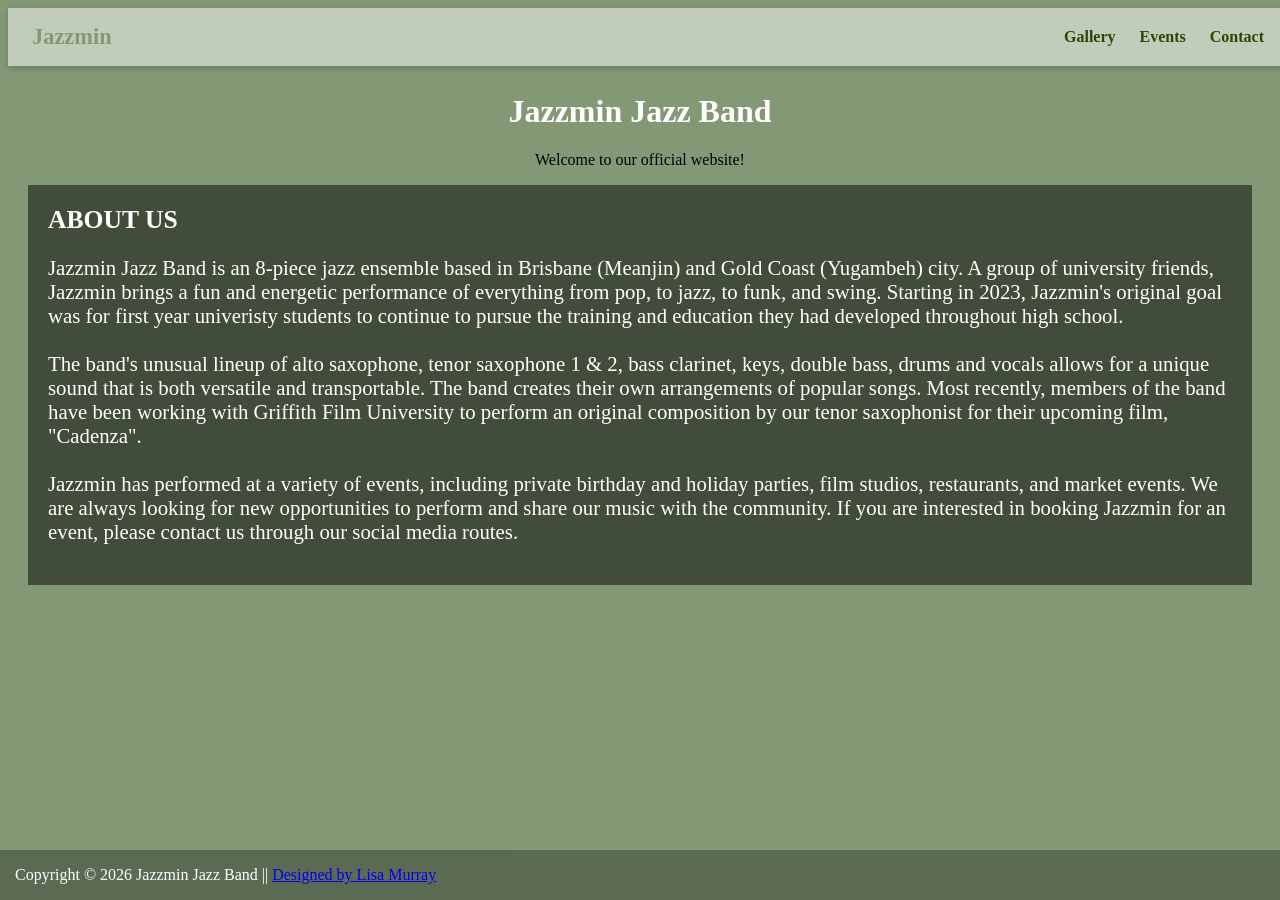
<file: index.html>
<!DOCTYPE html>

<html lang="en">
  <head>
    <meta charset="UTF-8" />
    <title>Jazzmin Jazz Band</title>
    <link rel="stylesheet" type="text/css" href="style.css">
  </head>

  <body>
    <header>
      <nav class="navbar">
        <a href="index.html" class="brand">Jazzmin</a>
        <div class="nav-links">
          <a href="gallery.html">Gallery</a>
          <a href="events.html">Events</a>
          <a href="contact.html">Contact</a>
        </div>
      </nav>
    </header>

    <main class="content">
      <div>
        <h1>Jazzmin Jazz Band</h1>
        <p>Welcome to our official website!</p>
      </div>

      <div class="intro-text">
        <h1 class="subtitle">About Us</h1>
        <p align="left">Jazzmin Jazz Band is an 8-piece jazz ensemble based in Brisbane (Meanjin) and Gold Coast (Yugambeh) city. A group of university friends, 
          Jazzmin brings a fun and energetic performance of everything from pop, to jazz, to funk, and swing.
          Starting in 2023, Jazzmin's original goal was for first year univeristy students to continue to pursue the training and education they had developed throughout high school.
          <br>
          <br> The band's unusual lineup of alto saxophone, tenor saxophone 1 & 2, bass clarinet, keys, double bass, drums and vocals allows for a unique sound that is both versatile and transportable.
                The band creates their own arrangements of popular songs. Most recently, members of the band have been working with Griffith Film University to perform an original composition by our
                tenor saxophonist for their upcoming film, "Cadenza".
          <br>
          <br> Jazzmin has performed at a variety of events, including private birthday and holiday parties, film studios, restaurants, and market events. We are always looking for new opportunities to
               perform and share our music with the community. If you are interested in booking Jazzmin for an event, please contact us through our social media routes.
        </p>
      </div>
    </main>

    <footer class="footer">
      <p>
        Copyright &copy; 2026 Jazzmin Jazz Band || 
        <a href="https://github.com/ilbuprofen">Designed by Lisa Murray</a>
      </p>
    </footer>
  
  </body>
</html>
</file>
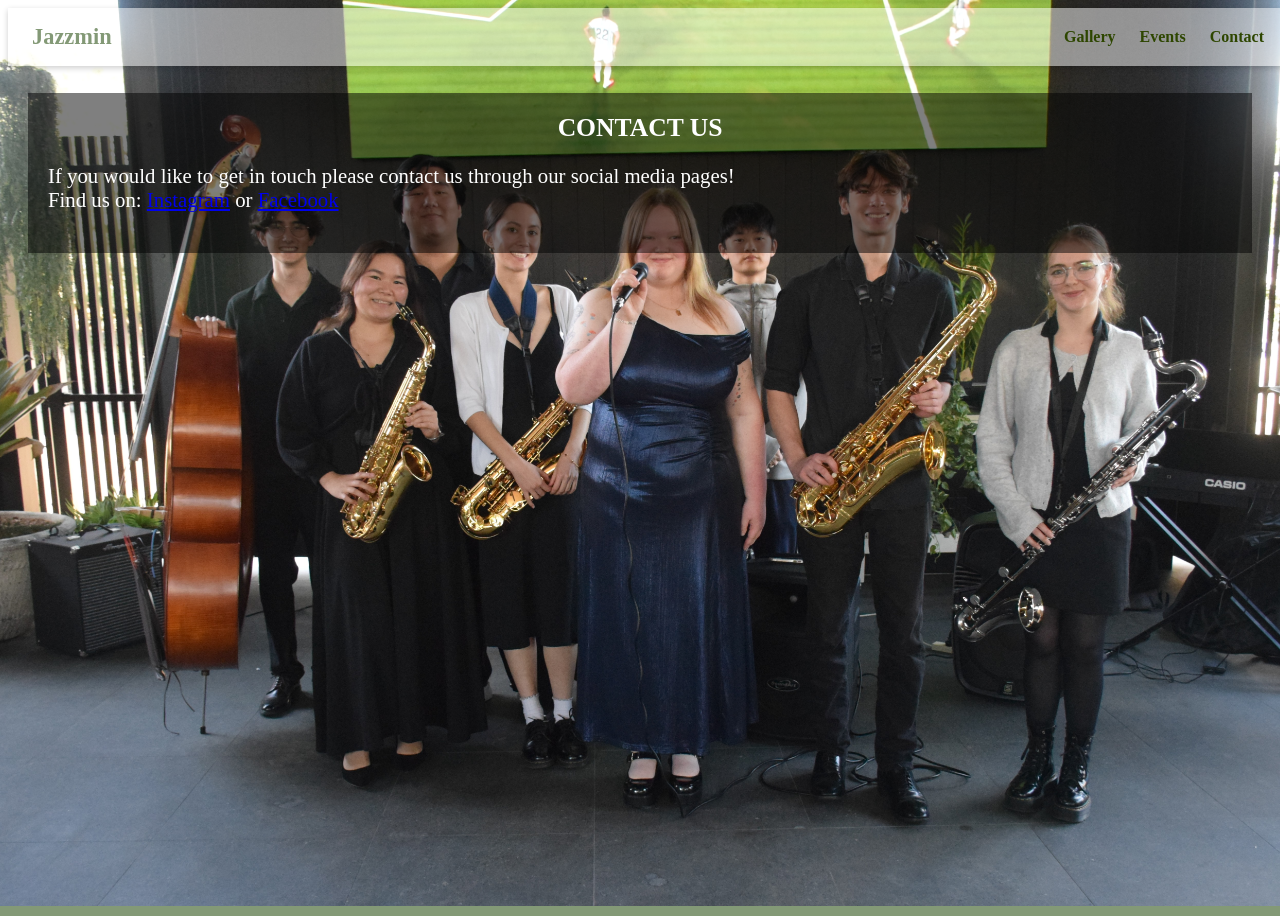
<file: contact.html>
<!DOCTYPE html>
<html lang="en">
    <head>
        <meta charset="UTF-8" />
        <title>Contact Us - Jazzmin Jazz Band</title>
        <link rel="stylesheet" type="text/css" href="style.css">
    </head>

    <body class="band-background">
        <header class="topbar">
            <nav class="navbar">
                <a href="index.html" class="brand">Jazzmin</a>
                <div class="nav-links">
                <a href="gallery.html">Gallery</a>
                <a href="events.html">Events</a>
                <a href="contact.html">Contact</a>
                </div>
            </nav>
        </header>

        <main class="content">
            <div class="intro-text">
                <h1> Contact Us </h1>
                <p align="left">If you would like to get in touch please contact us through our social media pages!
                <br>Find us on: 
                    <a href="https://www.instagram.com/jazzmin__band/">Instagram</a>
                    or
                    <a href="https://www.facebook.com/profile.php?id=61593550231200">Facebook</a>
                </p>
            </div>
        </main>
    </body>
</html>
</file>
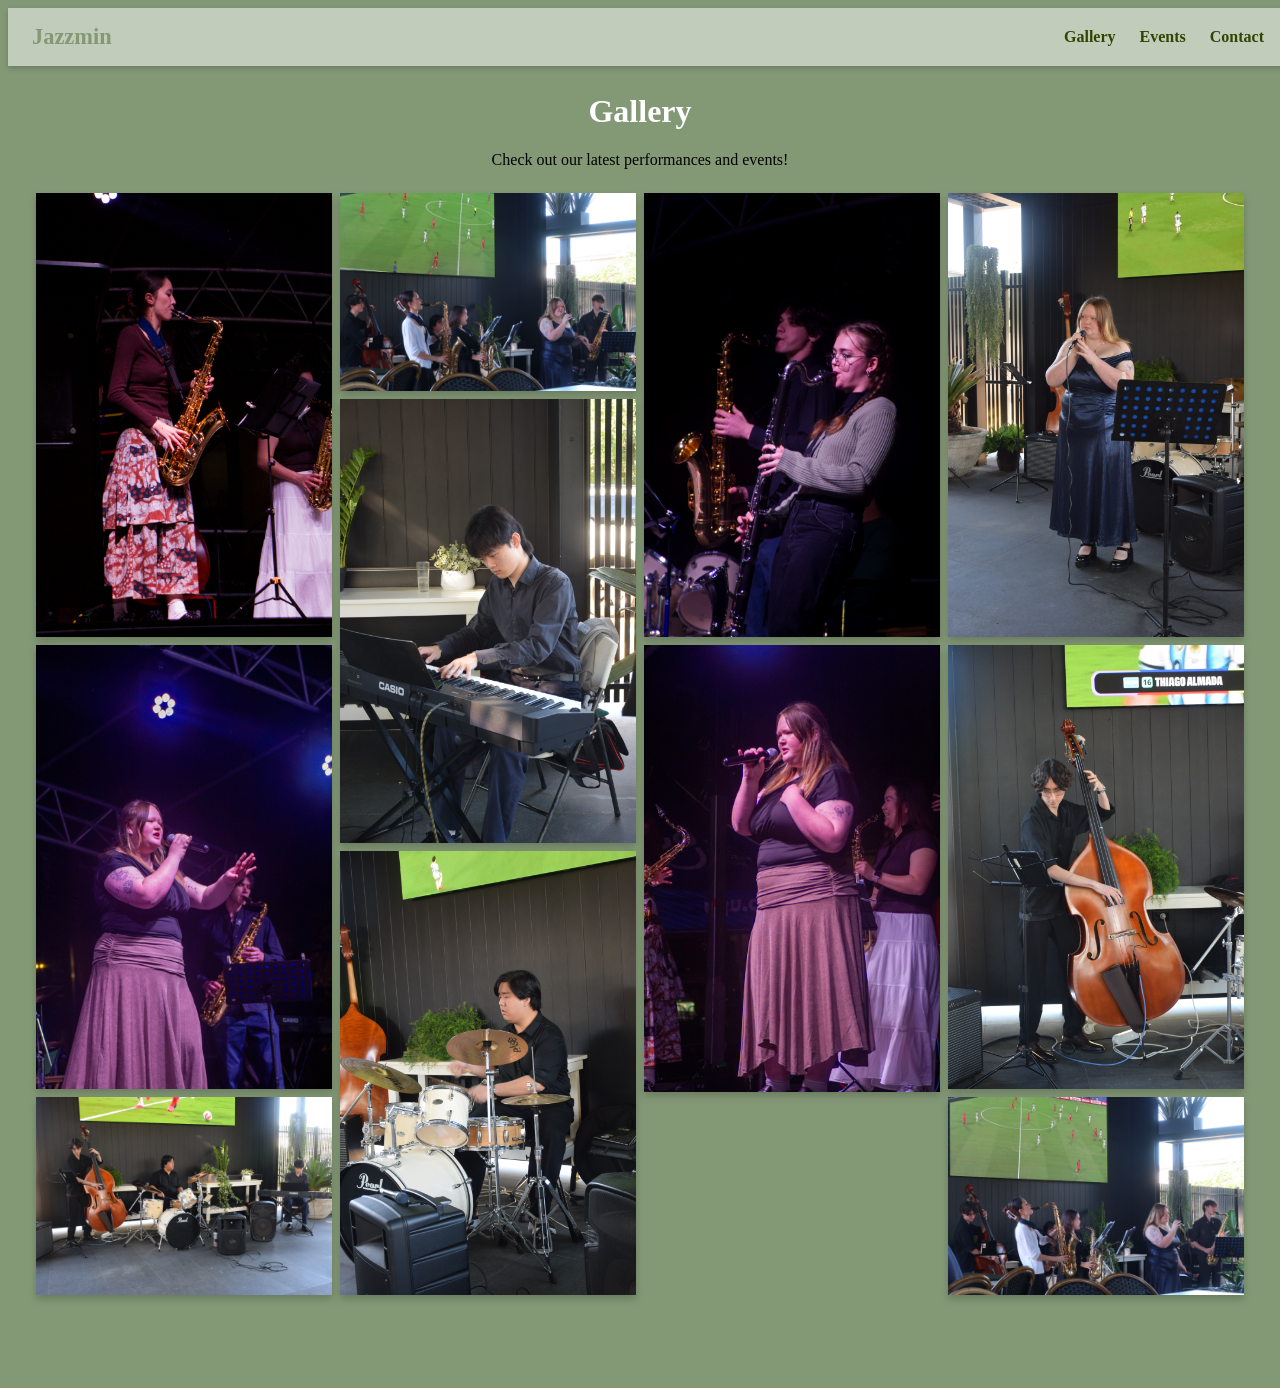
<file: gallery.html>
<!DOCTYPE html>
<html lang="en">
    <head>
        <meta charset="UTF-8" />
        <title>Gallery - Jazzmin Jazz Band</title>
        <link rel="stylesheet" type="text/css" href="style.css">
    </head>

    <body>
        <header class="topbar">
            <nav class="navbar">
                <a href="index.html" class="brand">Jazzmin</a>
                <div class="nav-links">
                <a href="gallery.html">Gallery</a>
                <a href="events.html">Events</a>
                <a href="contact.html">Contact</a>
                </div>
            </nav>
        </header>

        <main class="content">
            <h1>Gallery</h1>
            <p>Check out our latest performances and events!</p>
            <div class="row">
                <div class="column">
                    <img src="gallery/TNM1.jpg">
                    <img src="gallery/TNM2.jpg">
                    <img src="gallery/Hotel_Monier_6.JPG">
                </div>
                <div class="column">
                    <img src="gallery/Hotel_Monier_0.JPG">
                    <img src="gallery/Hotel_Monier_1.JPG">
                    <img src="gallery/Hotel_Monier_2.JPG">
                </div>
                <div class="column">
                    <img src="gallery/TNM3.jpg">
                    <img src="gallery/TNM4.jpg">
                </div>
                <div class="column">
                    <img src="gallery/Hotel_Monier_3.JPG">
                    <img src="gallery/Hotel_Monier_4.JPG">
                    <img src="gallery/Hotel_Monier_5.JPG">
                </div>
            </div>
        </main>
    </body>
</html>
</file>
<file: style.css>
* {
  box-sizing: border-box;
}

body {
  background-color: #839976;
  font-family: 'Trebuchet MS', serif;
}

.band-background
{
  background-image: url('gallery/Jazzmin\ Group\ Photo.JPG');
  background-repeat: no-repeat;
  background-position: center -10px;
  background-size: cover;
  height: 100vh;
  min-height: 375px;
}

.brand {
  color: #839976;
  text-decoration: none;
  font-weight: bold;
  font-size: 1.4rem;
}

.brand:hover {
  color: #2E4600;
}

/* Navigation */

.navbar 
{
  position: fixed;
  width: 100%;
  background-color: rgba(255, 255, 255, 0.5);
  margin: 0;
  padding: 16px 24px;
  display: flex;
  align-items: center;
  justify-content: space-between;
  box-shadow: 0 2px 6px rgba(0, 0, 0, 0.2);
  z-index: 1000;
  transition: all 0.3s ease;
}

.nav-links {
  display: flex;
  gap: 24px;
}

.nav-links a {
  color: #2E4600;
  text-decoration: none;
  font-weight: 600;
}

.nav-links a:hover {
  color: #839976;
}

/* Content */

.content {
  padding: 85px 20px;
  text-align: center;
}

h1 {
  color: #ffffff;
  font-family: 'Trebuchet MS', serif;
  text-align: center;
  margin-top: 0;
}

.subtitle {
  color: #ffffff;
  font-family: 'Trebuchet MS', serif;
  text-align: left;
  margin-top: 0;
  font-size: 1.2rem;
}

.intro-text
{
  padding: 20px;
  background-color: rgba(0, 0, 0, 0.5);
  color: #ffffff;
  font-size: 1.3rem;
}

.intro-text h1
{
  font-size: 1.6rem;
  font-weight: bold;
  text-transform: uppercase;
}

.row {
  display: flex;
  flex-wrap: wrap;
  padding: 0 4px;
}

/* Create four equal columns that sits next to each other */
.column {
  flex: 25%;
  max-width: 25%;
  padding: 0 4px;
}

.column img {
  margin-top: 8px;
  vertical-align: middle;
  width: 100%;
  box-shadow: 0 4px 8px rgba(0, 0, 0, 0.2);
}

/* Responsive layout - makes a two column-layout instead of four columns */
@media screen and (max-width: 800px) {
  .column {
    flex: 50%;
    max-width: 50%;
  }
}

/* Responsive layout - makes the two columns stack on top of each other instead of next to each other */
@media screen and (max-width: 600px) {
  .column {
    flex: 100%;
    max-width: 100%;
  }
}

.footer {
  position: fixed;
  bottom: 0;
  left: 0;
  right: 0;
  padding: 0 15px;
  color: #ffffff;
  background-color: rgba(0, 0, 0, 0.3);
  font-family: 'Trebuchet MS', serif;
}

.footer:hover
{
  color: #839976;
}
</file>
